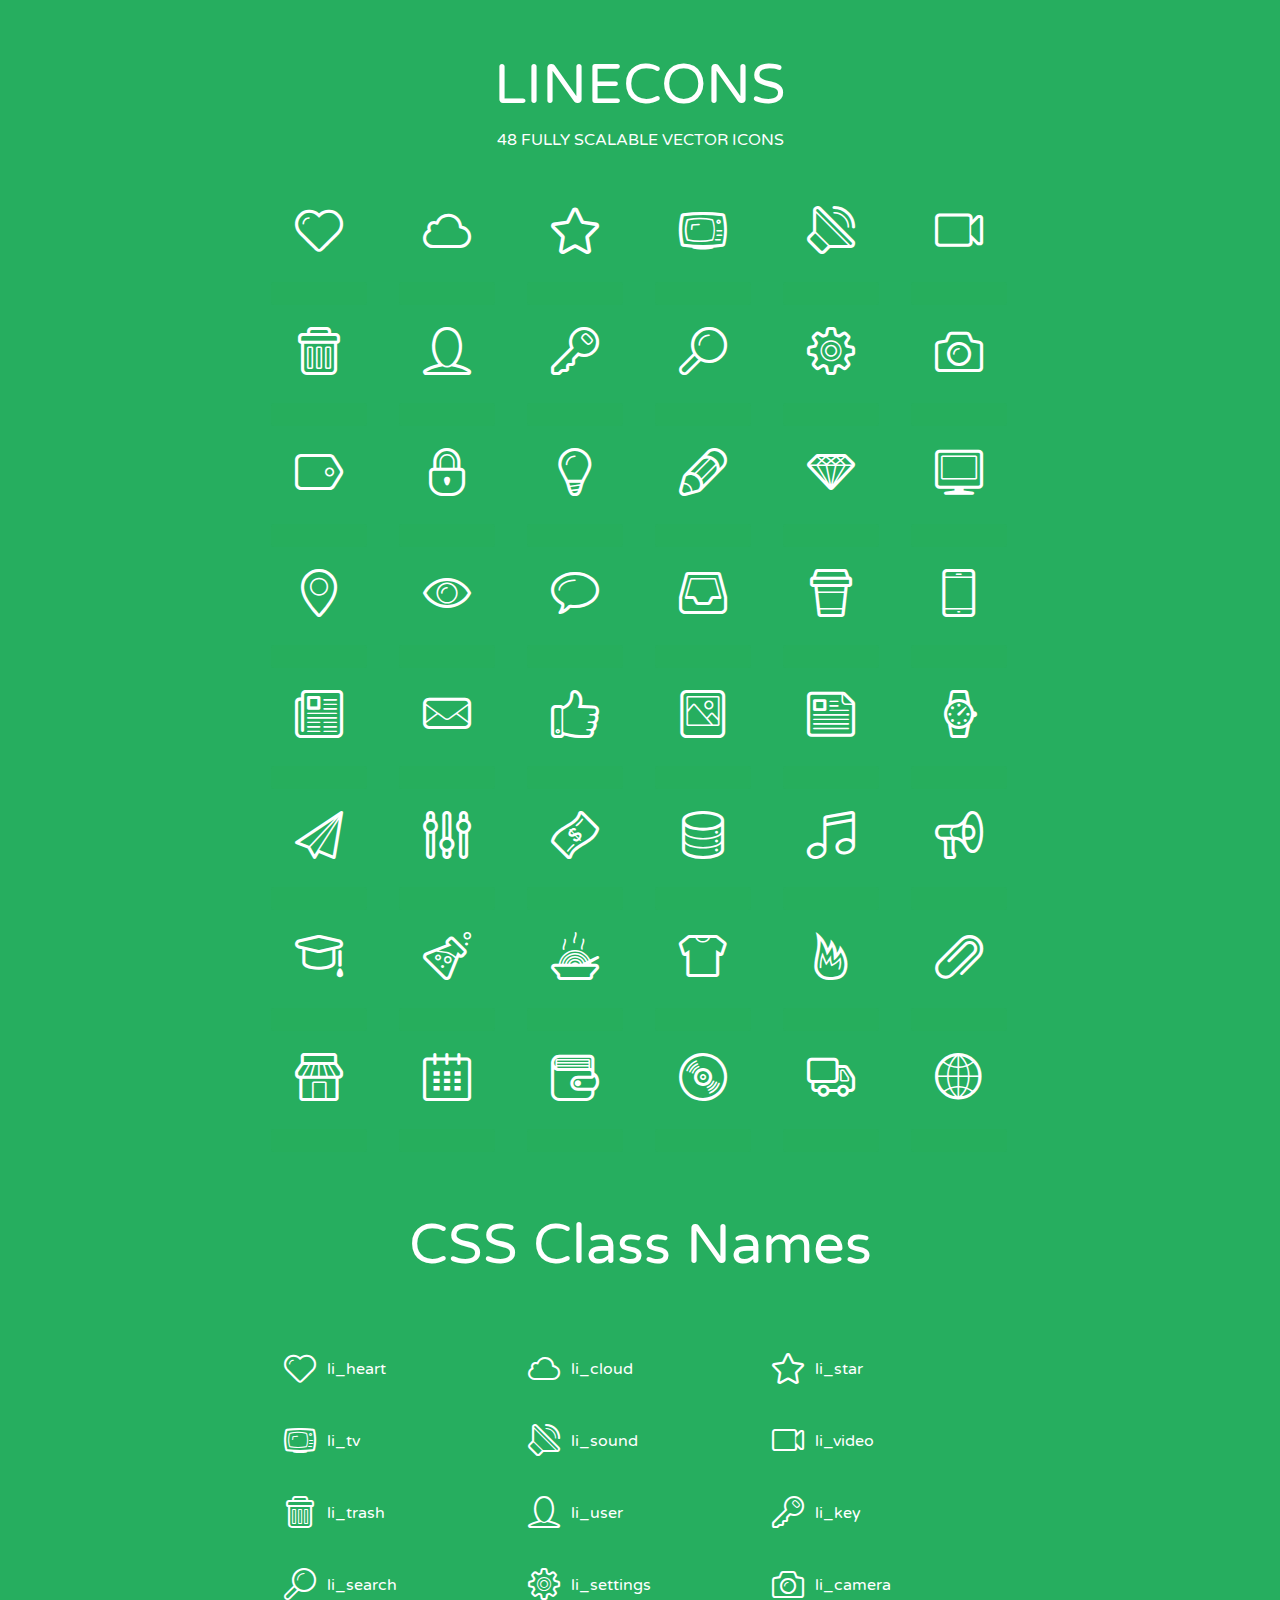
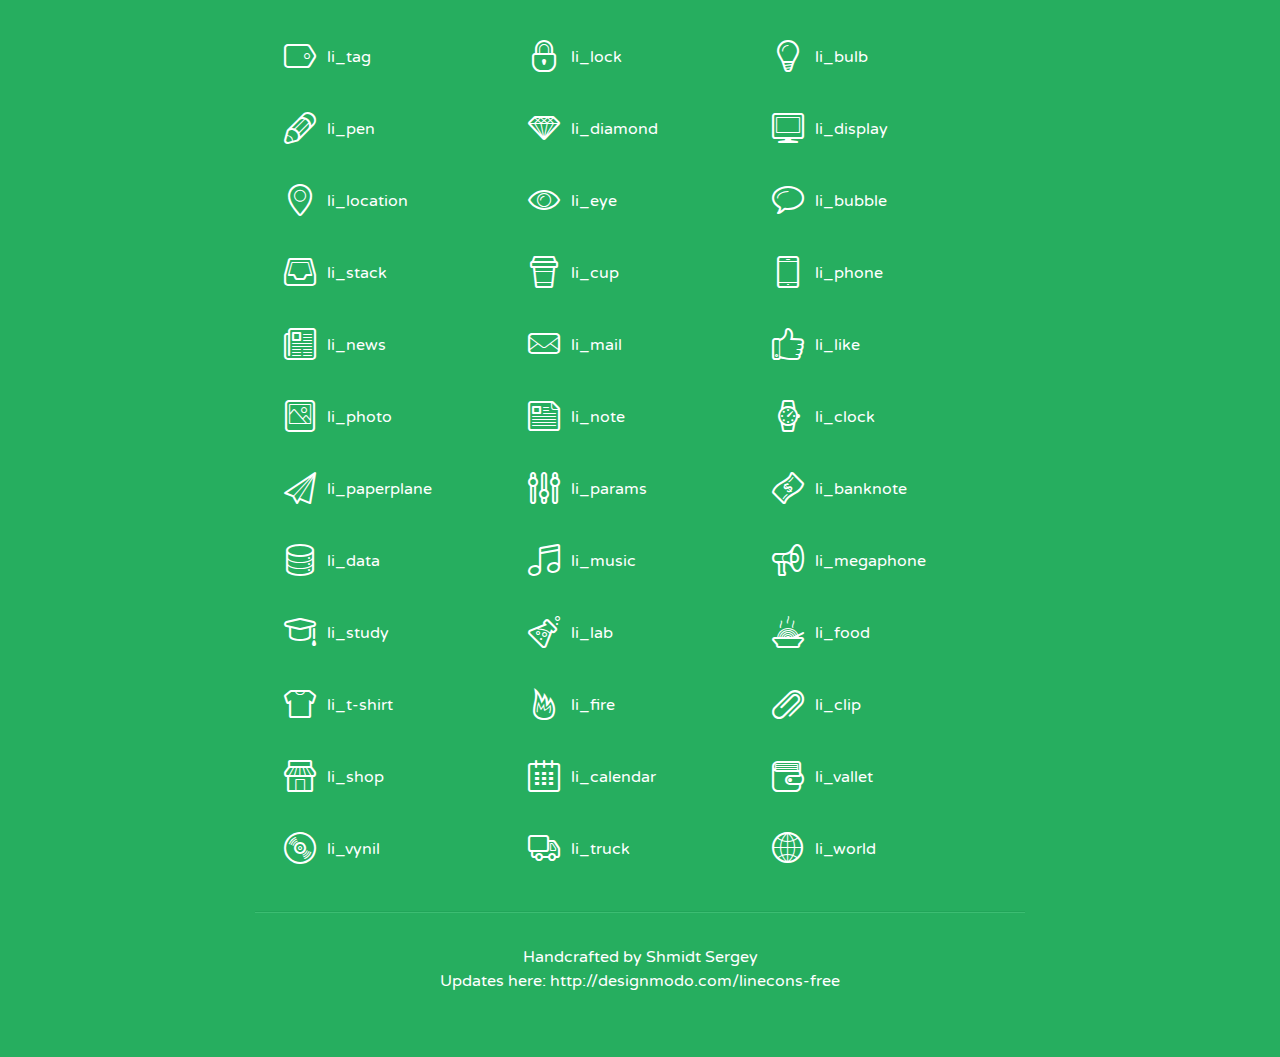
<file: src/main/resources/static/lineicons/index.html>
<!doctype html>
<html>
<head>
<title>LINECONS - 48 Fully Scalable Vector Icons</title>
<link rel="stylesheet" href="style.css" />
<link href='http://fonts.googleapis.com/css?family=Varela+Round' rel='stylesheet' type='text/css'>
<!--[if lte IE 7]><script src="lte-ie7.js"></script><![endif]-->

<!-- 

Thanks http://icomoon.io/app/ for amazing service!

-->


<style>
	section, header, footer {display: block;}
	body {
		font-family: 'Varela Round', sans-serif;
		color: #333333;
		line-height: 1.5;
		font-size: 16px;
		background:#26ae5f;
		color:white;
		-moz-text-shadow: 0 1px 1px rgba(0, 0, 0, 0.21);
		-webkit-text-shadow: 0 1px 1px rgba(0, 0, 0, 0.21);
	}
	* {
		-moz-box-sizing: border-box;
		-webkit-box-sizing: border-box;
		box-sizing: border-box;
		margin: 0;
		padding: 0;
	}
	.glyph {
		float: left;
		text-align: center;
		padding: .5em;
		margin: 0 .5em;
		width: 7em;
		border-radius: .375em;
		top:0;
		position:relative;
		-webkit-transition:0.2s ease-in;
		-o-transition:0.2s ease-in;
		-moz-transition:0.2s ease-in;
		-ie-transition:0.2s ease-in;
		transition:0.2s ease-in;
	}
	.glyph input {
		width: 100%;
		text-align: center;
		font-family: consolas, monospace;
		border-radius:3px;
		border:none;
		padding:4px;
		background:#26AE5C;
		color:#26AE5C;
		-webkit-transition:0.2s ease-in;
		-o-transition:0.2s ease-in;
		-moz-transition:0.2s ease-in;
		-ie-transition:0.2s ease-in;
		transition:0.2s ease-in;
	}
	.glyph:hover input {
		background:#26ae5f;
		padding:4px;
		color:#ffffff;
	}
	.glyph:hover {
		-webkit-transition: all 0.5s ease-out;
		background:#222821;
		color:#fff;
		text-shadow: none;
		-moz-text-shadow: none;
		-webkit-text-shadow: none;
		top:-5px;
		position:relative;
	}
	.glyph input, .mtm {
		margin-top: .75em;
	}
	.w-main {
		width: 770px;
		text-align:center;
	}
	.centered {
		margin-left: auto;
		margin-right: auto;
	}
	.fs1 {
		font-size: 3em;
	}
	header {
		margin: 2em 0;
		padding-bottom: .5em;
	}
	header h1 {
		font-size: 3.5em;
		font-weight: normal;
	}
	.clearfix:before, .clearfix:after { content: ""; display: table; }
	.clearfix:after, .clear { clear: both; }
	footer {
		margin: 2em 0;
		padding: 2em 0;
		border-top: 1px solid rgb(60, 189, 114);
		box-shadow: 0 -1px rgb(33, 165, 89);
	}
	a, a:visited {
		color: #ffffff; text-decoration:none;
	}
	a:hover, a:focus {color: #222821; text-decoration:none;}
	.box1 {
		display: inline-block;
		width: 14em;
		padding: .25em .5em;
		margin: .5em 1em .5em 0;
		text-align:left;
		
	}
	.box1 span { 
		font-size:2em;
		position: relative;
		top: 0.25em;
		margin-right: 0.1em;
	}
</style>
</head>
<body>
	<div class="w-main centered">
	<section class="mtm clearfix" id="glyphs">
	<header>
		<h1>LINECONS</h1>
		<p>48 FULLY SCALABLE VECTOR ICONS</p>
	</header>
	<div class="glyph">
		<div class="fs1" aria-hidden="true" data-icon="&#xe000;"></div>
		<input type="text" readonly="readonly" value="&amp;#xe000;" />
	</div>
	<div class="glyph">
		<div class="fs1" aria-hidden="true" data-icon="&#xe001;"></div>
		<input type="text" readonly="readonly" value="&amp;#xe001;" />
	</div>
	<div class="glyph">
		<div class="fs1" aria-hidden="true" data-icon="&#xe002;"></div>
		<input type="text" readonly="readonly" value="&amp;#xe002;" />
	</div>
	<div class="glyph">
		<div class="fs1" aria-hidden="true" data-icon="&#xe003;"></div>
		<input type="text" readonly="readonly" value="&amp;#xe003;" />
	</div>
	<div class="glyph">
		<div class="fs1" aria-hidden="true" data-icon="&#xe004;"></div>
		<input type="text" readonly="readonly" value="&amp;#xe004;" />
	</div>
	<div class="glyph">
		<div class="fs1" aria-hidden="true" data-icon="&#xe005;"></div>
		<input type="text" readonly="readonly" value="&amp;#xe005;" />
	</div>
	<div class="glyph">
		<div class="fs1" aria-hidden="true" data-icon="&#xe006;"></div>
		<input type="text" readonly="readonly" value="&amp;#xe006;" />
	</div>
	<div class="glyph">
		<div class="fs1" aria-hidden="true" data-icon="&#xe007;"></div>
		<input type="text" readonly="readonly" value="&amp;#xe007;" />
	</div>
	<div class="glyph">
		<div class="fs1" aria-hidden="true" data-icon="&#xe008;"></div>
		<input type="text" readonly="readonly" value="&amp;#xe008;" />
	</div>
	<div class="glyph">
		<div class="fs1" aria-hidden="true" data-icon="&#xe009;"></div>
		<input type="text" readonly="readonly" value="&amp;#xe009;" />
	</div>
	<div class="glyph">
		<div class="fs1" aria-hidden="true" data-icon="&#xe00a;"></div>
		<input type="text" readonly="readonly" value="&amp;#xe00a;" />
	</div>
	<div class="glyph">
		<div class="fs1" aria-hidden="true" data-icon="&#xe00b;"></div>
		<input type="text" readonly="readonly" value="&amp;#xe00b;" />
	</div>
	<div class="glyph">
		<div class="fs1" aria-hidden="true" data-icon="&#xe00c;"></div>
		<input type="text" readonly="readonly" value="&amp;#xe00c;" />
	</div>
	<div class="glyph">
		<div class="fs1" aria-hidden="true" data-icon="&#xe00d;"></div>
		<input type="text" readonly="readonly" value="&amp;#xe00d;" />
	</div>
	<div class="glyph">
		<div class="fs1" aria-hidden="true" data-icon="&#xe00e;"></div>
		<input type="text" readonly="readonly" value="&amp;#xe00e;" />
	</div>
	<div class="glyph">
		<div class="fs1" aria-hidden="true" data-icon="&#xe00f;"></div>
		<input type="text" readonly="readonly" value="&amp;#xe00f;" />
	</div>
	<div class="glyph">
		<div class="fs1" aria-hidden="true" data-icon="&#xe010;"></div>
		<input type="text" readonly="readonly" value="&amp;#xe010;" />
	</div>
	<div class="glyph">
		<div class="fs1" aria-hidden="true" data-icon="&#xe011;"></div>
		<input type="text" readonly="readonly" value="&amp;#xe011;" />
	</div>
	<div class="glyph">
		<div class="fs1" aria-hidden="true" data-icon="&#xe012;"></div>
		<input type="text" readonly="readonly" value="&amp;#xe012;" />
	</div>
	<div class="glyph">
		<div class="fs1" aria-hidden="true" data-icon="&#xe013;"></div>
		<input type="text" readonly="readonly" value="&amp;#xe013;" />
	</div>
	<div class="glyph">
		<div class="fs1" aria-hidden="true" data-icon="&#xe014;"></div>
		<input type="text" readonly="readonly" value="&amp;#xe014;" />
	</div>
	<div class="glyph">
		<div class="fs1" aria-hidden="true" data-icon="&#xe015;"></div>
		<input type="text" readonly="readonly" value="&amp;#xe015;" />
	</div>
	<div class="glyph">
		<div class="fs1" aria-hidden="true" data-icon="&#xe016;"></div>
		<input type="text" readonly="readonly" value="&amp;#xe016;" />
	</div>
	<div class="glyph">
		<div class="fs1" aria-hidden="true" data-icon="&#xe017;"></div>
		<input type="text" readonly="readonly" value="&amp;#xe017;" />
	</div>
	<div class="glyph">
		<div class="fs1" aria-hidden="true" data-icon="&#xe018;"></div>
		<input type="text" readonly="readonly" value="&amp;#xe018;" />
	</div>
	<div class="glyph">
		<div class="fs1" aria-hidden="true" data-icon="&#xe019;"></div>
		<input type="text" readonly="readonly" value="&amp;#xe019;" />
	</div>
	<div class="glyph">
		<div class="fs1" aria-hidden="true" data-icon="&#xe01a;"></div>
		<input type="text" readonly="readonly" value="&amp;#xe01a;" />
	</div>
	<div class="glyph">
		<div class="fs1" aria-hidden="true" data-icon="&#xe01b;"></div>
		<input type="text" readonly="readonly" value="&amp;#xe01b;" />
	</div>
	<div class="glyph">
		<div class="fs1" aria-hidden="true" data-icon="&#xe01c;"></div>
		<input type="text" readonly="readonly" value="&amp;#xe01c;" />
	</div>
	<div class="glyph">
		<div class="fs1" aria-hidden="true" data-icon="&#xe01d;"></div>
		<input type="text" readonly="readonly" value="&amp;#xe01d;" />
	</div>
	<div class="glyph">
		<div class="fs1" aria-hidden="true" data-icon="&#xe01e;"></div>
		<input type="text" readonly="readonly" value="&amp;#xe01e;" />
	</div>
	<div class="glyph">
		<div class="fs1" aria-hidden="true" data-icon="&#xe01f;"></div>
		<input type="text" readonly="readonly" value="&amp;#xe01f;" />
	</div>
	<div class="glyph">
		<div class="fs1" aria-hidden="true" data-icon="&#xe020;"></div>
		<input type="text" readonly="readonly" value="&amp;#xe020;" />
	</div>
	<div class="glyph">
		<div class="fs1" aria-hidden="true" data-icon="&#xe021;"></div>
		<input type="text" readonly="readonly" value="&amp;#xe021;" />
	</div>
	<div class="glyph">
		<div class="fs1" aria-hidden="true" data-icon="&#xe022;"></div>
		<input type="text" readonly="readonly" value="&amp;#xe022;" />
	</div>
	<div class="glyph">
		<div class="fs1" aria-hidden="true" data-icon="&#xe023;"></div>
		<input type="text" readonly="readonly" value="&amp;#xe023;" />
	</div>
	<div class="glyph">
		<div class="fs1" aria-hidden="true" data-icon="&#xe024;"></div>
		<input type="text" readonly="readonly" value="&amp;#xe024;" />
	</div>
	<div class="glyph">
		<div class="fs1" aria-hidden="true" data-icon="&#xe025;"></div>
		<input type="text" readonly="readonly" value="&amp;#xe025;" />
	</div>
	<div class="glyph">
		<div class="fs1" aria-hidden="true" data-icon="&#xe026;"></div>
		<input type="text" readonly="readonly" value="&amp;#xe026;" />
	</div>
	<div class="glyph">
		<div class="fs1" aria-hidden="true" data-icon="&#xe027;"></div>
		<input type="text" readonly="readonly" value="&amp;#xe027;" />
	</div>
	<div class="glyph">
		<div class="fs1" aria-hidden="true" data-icon="&#xe028;"></div>
		<input type="text" readonly="readonly" value="&amp;#xe028;" />
	</div>
	<div class="glyph">
		<div class="fs1" aria-hidden="true" data-icon="&#xe029;"></div>
		<input type="text" readonly="readonly" value="&amp;#xe029;" />
	</div>
	<div class="glyph">
		<div class="fs1" aria-hidden="true" data-icon="&#xe02a;"></div>
		<input type="text" readonly="readonly" value="&amp;#xe02a;" />
	</div>
	<div class="glyph">
		<div class="fs1" aria-hidden="true" data-icon="&#xe02b;"></div>
		<input type="text" readonly="readonly" value="&amp;#xe02b;" />
	</div>
	<div class="glyph">
		<div class="fs1" aria-hidden="true" data-icon="&#xe02c;"></div>
		<input type="text" readonly="readonly" value="&amp;#xe02c;" />
	</div>
	<div class="glyph">
		<div class="fs1" aria-hidden="true" data-icon="&#xe02d;"></div>
		<input type="text" readonly="readonly" value="&amp;#xe02d;" />
	</div>
	<div class="glyph">
		<div class="fs1" aria-hidden="true" data-icon="&#xe02e;"></div>
		<input type="text" readonly="readonly" value="&amp;#xe02e;" />
	</div>
	<div class="glyph">
		<div class="fs1" aria-hidden="true" data-icon="&#xe02f;"></div>
		<input type="text" readonly="readonly" value="&amp;#xe02f;" />
	</div>
	</section>
	<div class="clear"></div>
	<section class="mtm clearfix" id="glyphs">
	<header>
		<h1>CSS Class Names</h1>
	</header>
	<span class="box1">
		<span aria-hidden="true" class="li_heart"></span>
		&nbsp;li_heart
	</span>
	<span class="box1">
		<span aria-hidden="true" class="li_cloud"></span>
		&nbsp;li_cloud
	</span>
	<span class="box1">
		<span aria-hidden="true" class="li_star"></span>
		&nbsp;li_star
	</span>
	<span class="box1">
		<span aria-hidden="true" class="li_tv"></span>
		&nbsp;li_tv
	</span>
	<span class="box1">
		<span aria-hidden="true" class="li_sound"></span>
		&nbsp;li_sound
	</span>
	<span class="box1">
		<span aria-hidden="true" class="li_video"></span>
		&nbsp;li_video
	</span>
	<span class="box1">
		<span aria-hidden="true" class="li_trash"></span>
		&nbsp;li_trash
	</span>
	<span class="box1">
		<span aria-hidden="true" class="li_user"></span>
		&nbsp;li_user
	</span>
	<span class="box1">
		<span aria-hidden="true" class="li_key"></span>
		&nbsp;li_key
	</span>
	<span class="box1">
		<span aria-hidden="true" class="li_search"></span>
		&nbsp;li_search
	</span>
	<span class="box1">
		<span aria-hidden="true" class="li_settings"></span>
		&nbsp;li_settings
	</span>
	<span class="box1">
		<span aria-hidden="true" class="li_camera"></span>
		&nbsp;li_camera
	</span>
	<span class="box1">
		<span aria-hidden="true" class="li_tag"></span>
		&nbsp;li_tag
	</span>
	<span class="box1">
		<span aria-hidden="true" class="li_lock"></span>
		&nbsp;li_lock
	</span>
	<span class="box1">
		<span aria-hidden="true" class="li_bulb"></span>
		&nbsp;li_bulb
	</span>
	<span class="box1">
		<span aria-hidden="true" class="li_pen"></span>
		&nbsp;li_pen
	</span>
	<span class="box1">
		<span aria-hidden="true" class="li_diamond"></span>
		&nbsp;li_diamond
	</span>
	<span class="box1">
		<span aria-hidden="true" class="li_display"></span>
		&nbsp;li_display
	</span>
	<span class="box1">
		<span aria-hidden="true" class="li_location"></span>
		&nbsp;li_location
	</span>
	<span class="box1">
		<span aria-hidden="true" class="li_eye"></span>
		&nbsp;li_eye
	</span>
	<span class="box1">
		<span aria-hidden="true" class="li_bubble"></span>
		&nbsp;li_bubble
	</span>
	<span class="box1">
		<span aria-hidden="true" class="li_stack"></span>
		&nbsp;li_stack
	</span>
	<span class="box1">
		<span aria-hidden="true" class="li_cup"></span>
		&nbsp;li_cup
	</span>
	<span class="box1">
		<span aria-hidden="true" class="li_phone"></span>
		&nbsp;li_phone
	</span>
	<span class="box1">
		<span aria-hidden="true" class="li_news"></span>
		&nbsp;li_news
	</span>
	<span class="box1">
		<span aria-hidden="true" class="li_mail"></span>
		&nbsp;li_mail
	</span>
	<span class="box1">
		<span aria-hidden="true" class="li_like"></span>
		&nbsp;li_like
	</span>
	<span class="box1">
		<span aria-hidden="true" class="li_photo"></span>
		&nbsp;li_photo
	</span>
	<span class="box1">
		<span aria-hidden="true" class="li_note"></span>
		&nbsp;li_note
	</span>
	<span class="box1">
		<span aria-hidden="true" class="li_clock"></span>
		&nbsp;li_clock
	</span>
	<span class="box1">
		<span aria-hidden="true" class="li_paperplane"></span>
		&nbsp;li_paperplane
	</span>
	<span class="box1">
		<span aria-hidden="true" class="li_params"></span>
		&nbsp;li_params
	</span>
	<span class="box1">
		<span aria-hidden="true" class="li_banknote"></span>
		&nbsp;li_banknote
	</span>
	<span class="box1">
		<span aria-hidden="true" class="li_data"></span>
		&nbsp;li_data
	</span>
	<span class="box1">
		<span aria-hidden="true" class="li_music"></span>
		&nbsp;li_music
	</span>
	<span class="box1">
		<span aria-hidden="true" class="li_megaphone"></span>
		&nbsp;li_megaphone
	</span>
	<span class="box1">
		<span aria-hidden="true" class="li_study"></span>
		&nbsp;li_study
	</span>
	<span class="box1">
		<span aria-hidden="true" class="li_lab"></span>
		&nbsp;li_lab
	</span>
	<span class="box1">
		<span aria-hidden="true" class="li_food"></span>
		&nbsp;li_food
	</span>
	<span class="box1">
		<span aria-hidden="true" class="li_t-shirt"></span>
		&nbsp;li_t-shirt
	</span>
	<span class="box1">
		<span aria-hidden="true" class="li_fire"></span>
		&nbsp;li_fire
	</span>
	<span class="box1">
		<span aria-hidden="true" class="li_clip"></span>
		&nbsp;li_clip
	</span>
	<span class="box1">
		<span aria-hidden="true" class="li_shop"></span>
		&nbsp;li_shop
	</span>
	<span class="box1">
		<span aria-hidden="true" class="li_calendar"></span>
		&nbsp;li_calendar
	</span>
	<span class="box1">
		<span aria-hidden="true" class="li_vallet"></span>
		&nbsp;li_vallet
	</span>
	<span class="box1">
		<span aria-hidden="true" class="li_vynil"></span>
		&nbsp;li_vynil
	</span>
	<span class="box1">
		<span aria-hidden="true" class="li_truck"></span>
		&nbsp;li_truck
	</span>
	<span class="box1">
		<span aria-hidden="true" class="li_world"></span>
		&nbsp;li_world
	</span>
	</section>
	<footer>
		<p>Handcrafted by <a href="http://shmidt.in">Shmidt Sergey</a></p>
		<p>Updates here: <a href="http://designmodo.com/linecons-free">http://designmodo.com/linecons-free</a></p>
	</footer>
	</div>
	<script>
	document.getElementById("glyphs").addEventListener("click", function(e) {
		var target = e.target;
		if (target.tagName === "INPUT") {
			target.select();
		}
	});
	</script>
</body>
</html>
</file>
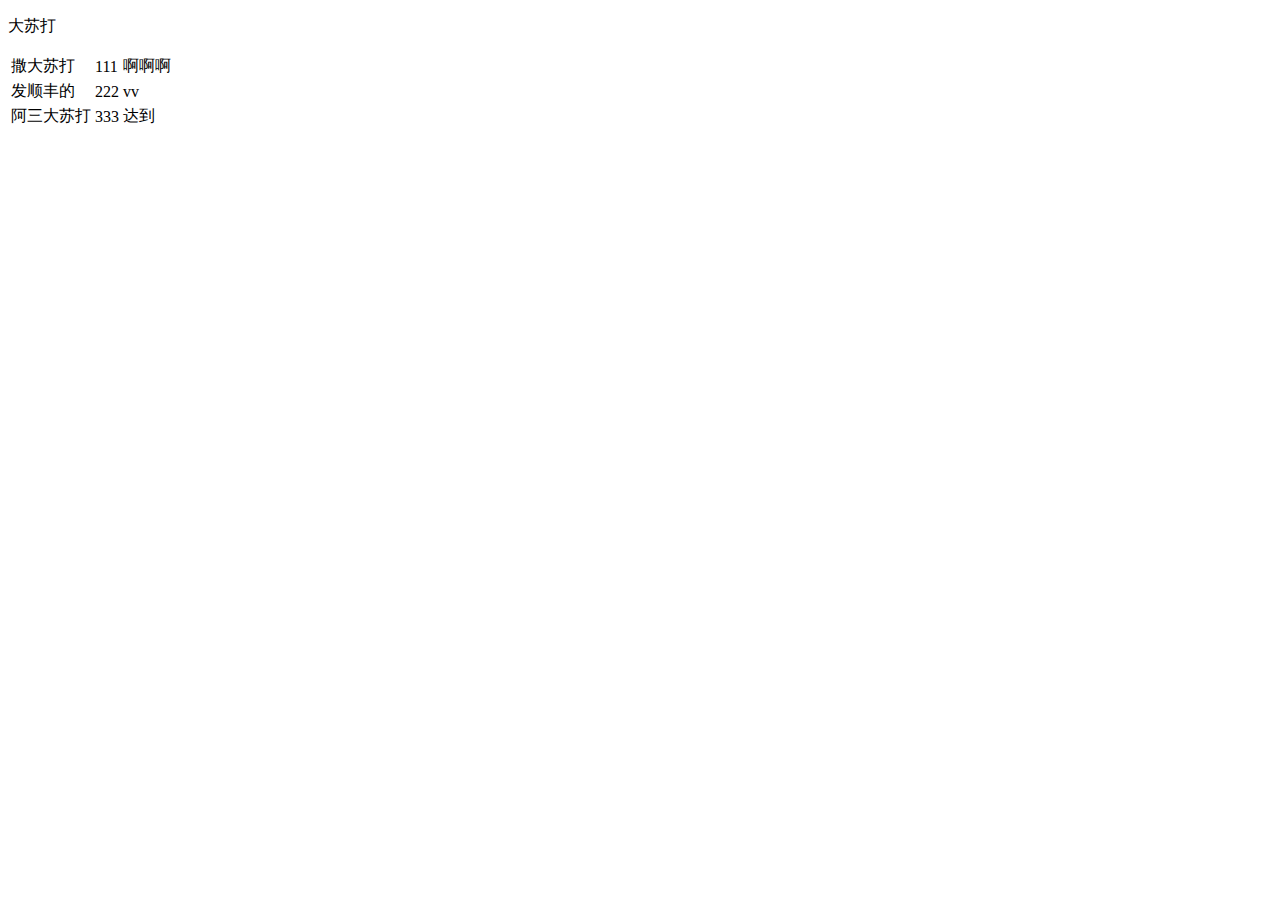
<file: src/main/resources/templates/main.html>
<!DOCTYPE html>
<html lang="en">
<head>
    <meta charset="UTF-8"/>
    <title>Title</title>
</head>
<body>
<p>大苏打</p>
<p></p>
<p></p>
<table>
    <tr>
        <td colSpan="1" rowSpan="1">撒大苏打</td>
        <td colSpan="1" rowSpan="1">111</td>
        <td colSpan="1" rowSpan="1">啊啊啊</td>
    </tr>
    <tr>
        <td colSpan="1" rowSpan="1">发顺丰的</td>
        <td colSpan="1" rowSpan="1">222</td>
        <td colSpan="1" rowSpan="1">vv</td>
    </tr>
    <tr>
        <td colSpan="1" rowSpan="1">阿三大苏打</td>
        <td colSpan="1" rowSpan="1">333</td>
        <td colSpan="1" rowSpan="1">达到</td>
    </tr>
</table>
<p></p>
</body>
</html>
</file>
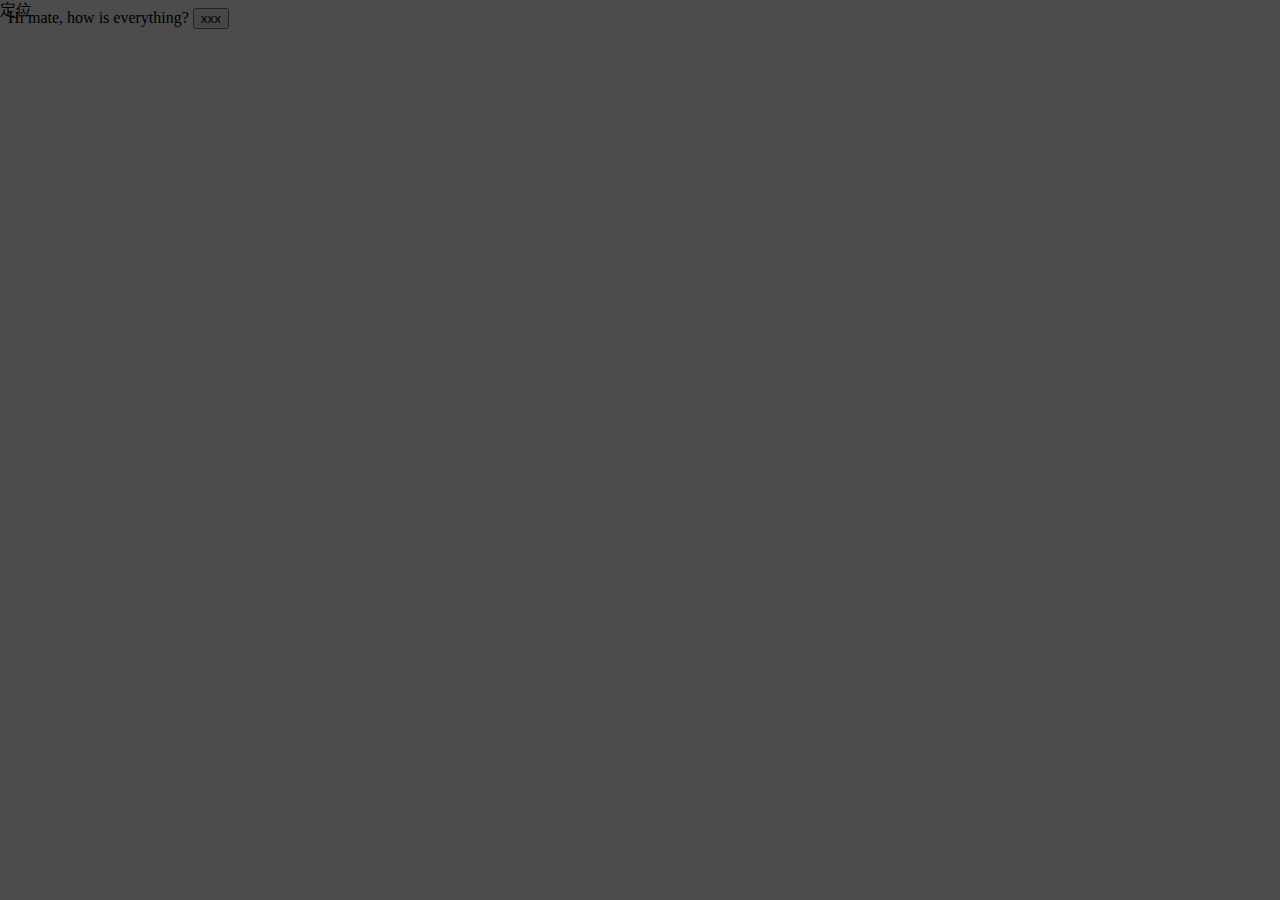
<file: src/main/resources/templates/test/test1.html>
<!DOCTYPE html>
<html lang="en">
<head>
    <meta charset="UTF-8"/>
    <title>Title</title>
</head>
<style>
    .pop-bg {
        width: 100%;
        height: 100%;
        background: rgba(0, 0, 0, .7);
        position: absolute;
        top: 0;
        left: 0;
        z-index: 201; /*遮盖层的高度*/
    }
</style>
<body>
<span class="message">Hi mate, how is everything?</span>
<div class="pop-bg">定位</div>
<input type="button" name="xx" value="xxx" onclick="show()"/>
</body>
<script>
    function show() {
        alert("1111111111");
    }
</script>
</html>
</file>
<file: src/main/resources/static/lineicons/style.css>
@font-face {
	font-family: 'linecons';
	src:url('fonts/linecons.eot');
}
@font-face {
	font-family: 'linecons';
	src: url([data-uri]) format('svg'),
		 url([data-uri]) format('truetype');
	font-weight: normal;
	font-style: normal;
}

/* Use the following CSS code if you want to use data attributes for inserting your icons */
[data-icon]:before {
	font-family: 'linecons';
	content: attr(data-icon);
	speak: none;
	font-weight: normal;
	line-height: 1;
	-webkit-font-smoothing: antialiased;
}

/* Use the following CSS code if you want to have a class per icon */
[class^="li_"]:before, [class*=" li_"]:before {
	font-family: 'linecons';
	font-style: normal;
	speak: none;
	font-weight: normal;
	line-height: 1;
	-webkit-font-smoothing: antialiased;
}
.li_heart:before {
	content: "\e000";
}
.li_cloud:before {
	content: "\e001";
}
.li_star:before {
	content: "\e002";
}
.li_tv:before {
	content: "\e003";
}
.li_sound:before {
	content: "\e004";
}
.li_video:before {
	content: "\e005";
}
.li_trash:before {
	content: "\e006";
}
.li_user:before {
	content: "\e007";
}
.li_key:before {
	content: "\e008";
}
.li_search:before {
	content: "\e009";
}
.li_settings:before {
	content: "\e00a";
}
.li_camera:before {
	content: "\e00b";
}
.li_tag:before {
	content: "\e00c";
}
.li_lock:before {
	content: "\e00d";
}
.li_bulb:before {
	content: "\e00e";
}
.li_pen:before {
	content: "\e00f";
}
.li_diamond:before {
	content: "\e010";
}
.li_display:before {
	content: "\e011";
}
.li_location:before {
	content: "\e012";
}
.li_eye:before {
	content: "\e013";
}
.li_bubble:before {
	content: "\e014";
}
.li_stack:before {
	content: "\e015";
}
.li_cup:before {
	content: "\e016";
}
.li_phone:before {
	content: "\e017";
}
.li_news:before {
	content: "\e018";
}
.li_mail:before {
	content: "\e019";
}
.li_like:before {
	content: "\e01a";
}
.li_photo:before {
	content: "\e01b";
}
.li_note:before {
	content: "\e01c";
}
.li_clock:before {
	content: "\e01d";
}
.li_paperplane:before {
	content: "\e01e";
}
.li_params:before {
	content: "\e01f";
}
.li_banknote:before {
	content: "\e020";
}
.li_data:before {
	content: "\e021";
}
.li_music:before {
	content: "\e022";
}
.li_megaphone:before {
	content: "\e023";
}
.li_study:before {
	content: "\e024";
}
.li_lab:before {
	content: "\e025";
}
.li_food:before {
	content: "\e026";
}
.li_t-shirt:before {
	content: "\e027";
}
.li_fire:before {
	content: "\e028";
}
.li_clip:before {
	content: "\e029";
}
.li_shop:before {
	content: "\e02a";
}
.li_calendar:before {
	content: "\e02b";
}
.li_vallet:before {
	content: "\e02c";
}
.li_vynil:before {
	content: "\e02d";
}
.li_truck:before {
	content: "\e02e";
}
.li_world:before {
	content: "\e02f";
}
</file>
